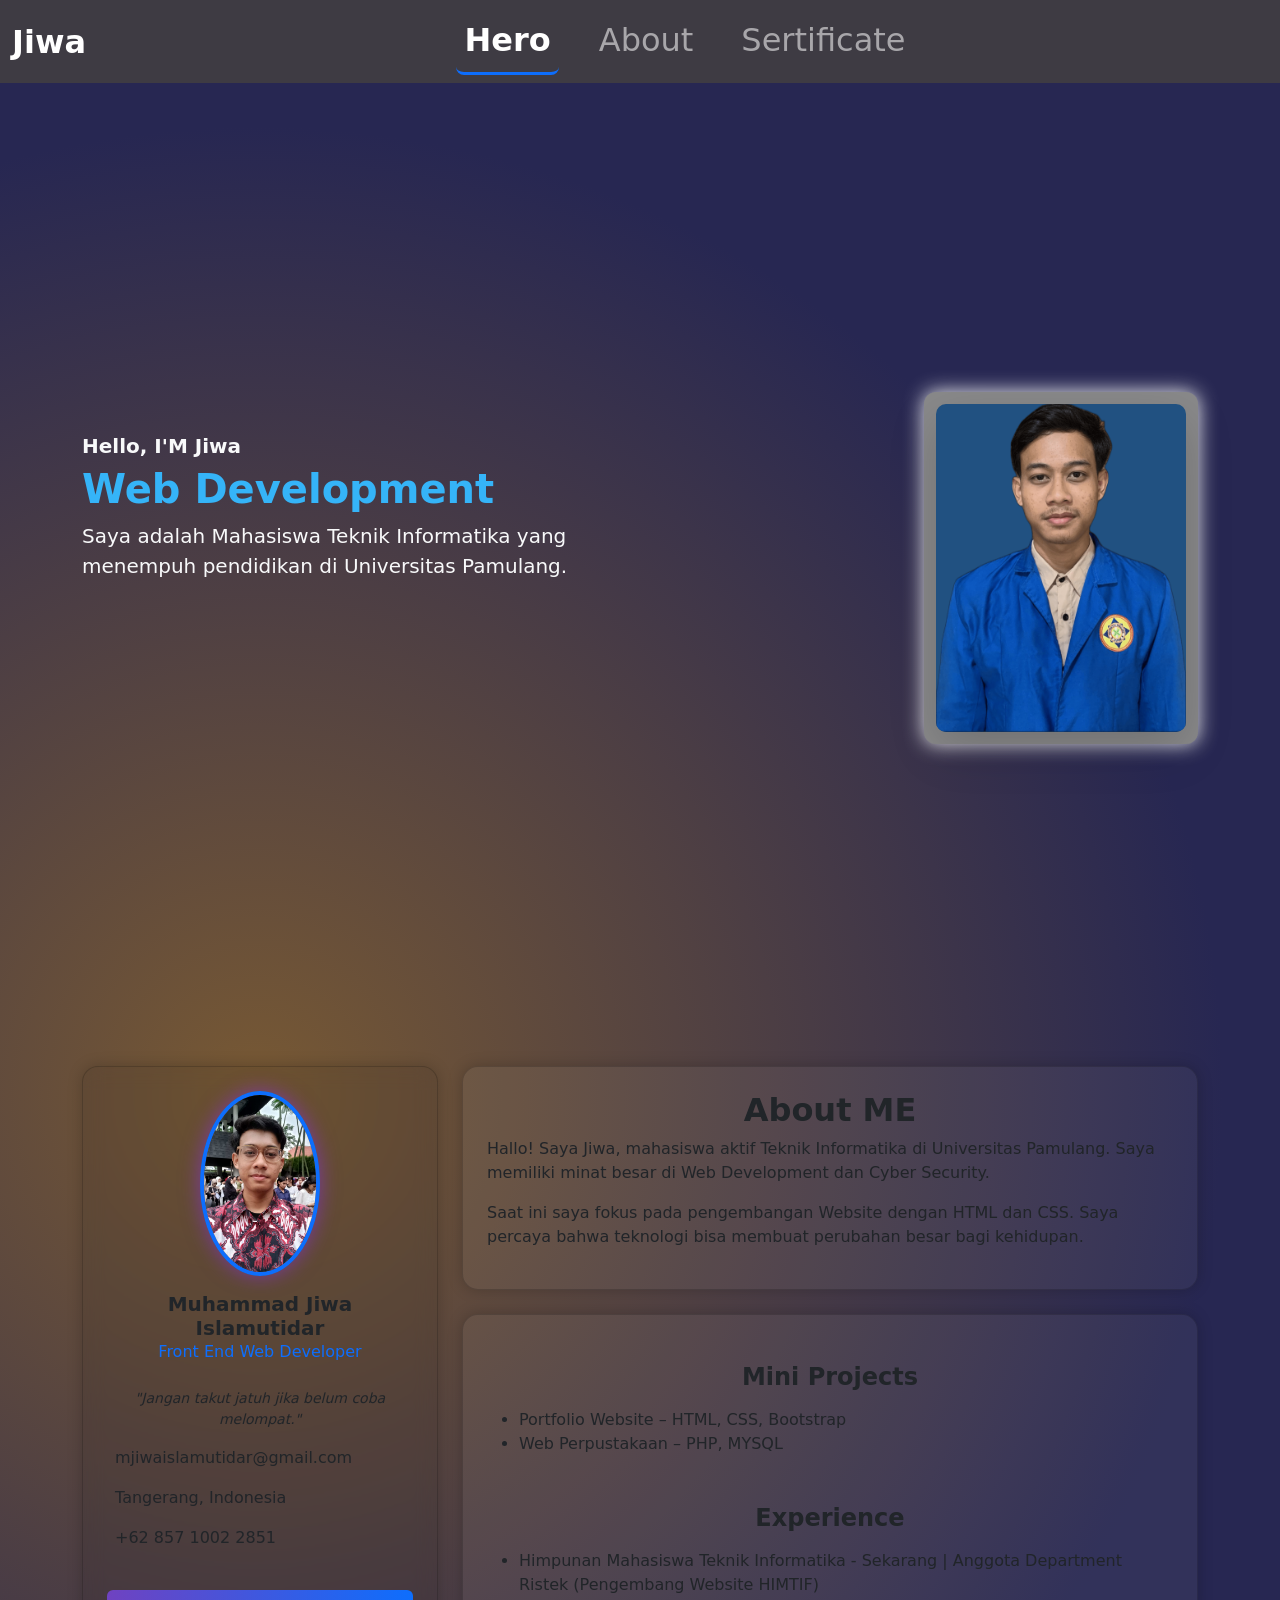
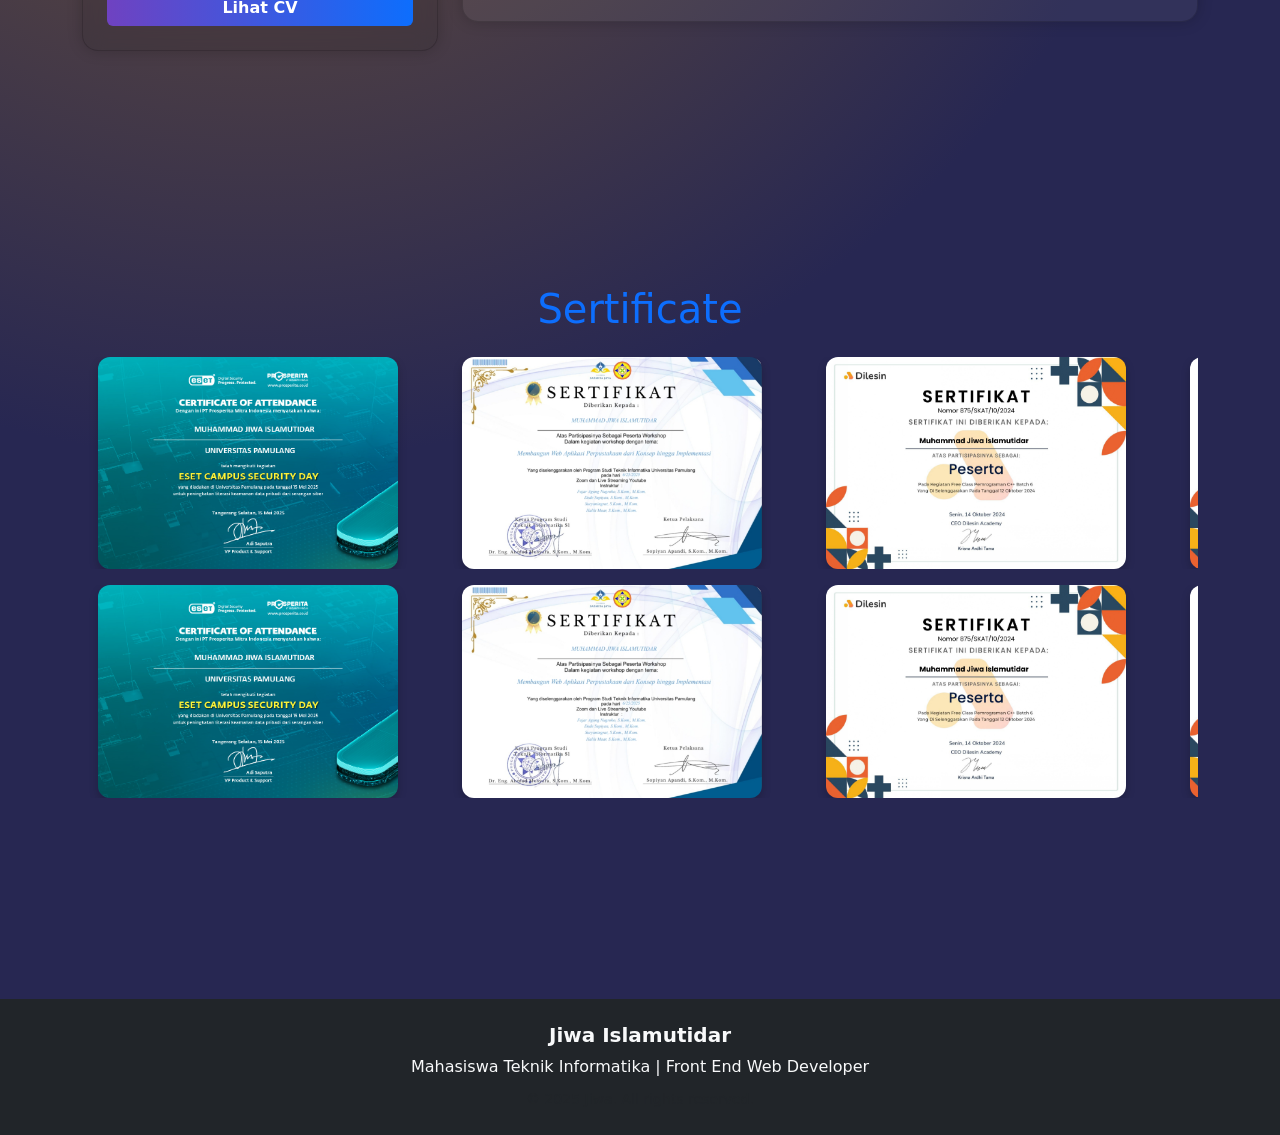
<file: index.html>
<!DOCTYPE html>
<html lang="en">
<head>
    <meta charset="UTF-8">
    <meta name="viewport" content="width=device-width, initial-scale=1.0">
    <title>JIWA - HOME PAGE</title>
    <link href="https://cdn.jsdelivr.net/npm/bootstrap@5.1.3/dist/css/bootstrap.min.css" rel="stylesheet" integrity="sha384-1BmE4kWBq78iYhFldvKuhfTAU6auU8tT94WrHftjDbrCEXSU1oBoqyl2QvZ6jIW3" crossorigin="anonymous">
    <link rel="stylesheet" href="style.css">

<style>
  .marquee-container {
    overflow: hidden;
    position: relative;
    width: 100%;
  }

  .marquee-content {
    display: flex;
    gap: 2rem;
    animation: scroll-left 5s linear infinite;
  }

  .sertif-item {
    width: 300px;
    height: auto;
    border-radius: 12px;
    box-shadow: 0 4px 10px rgba(0,0,0,0.2);
  }

  @keyframes scroll-left {
    0% {
      transform: translateX(0%);
    }
    100% {
      transform: translateX(-50%);
    }
  }
</style>


  <style>
    html {
      scroll-behavior: smooth;
    }
    .nav-link.active {
      border-bottom: 3px solid #0d6efd;
      color: #fff !important;
    }
  </style>

  </head>
  <body class="dark-theme" data-bs-spy="scroll" data-bs-target="#navbar-example" data-bs-offset="100" tabindex="0">

    <!-- nav start -->
    <nav id="navbar-example" class="navbar navbar-expand-lg navbar-dark fixed-top" style="background-color: #3e3b43;">
  <div class="container-fluid">
    <a class="navbar-brand fs-2" href="/"><strong>Jiwa</strong></a>
    <button class="navbar-toggler" type="button" data-bs-toggle="collapse" data-bs-target="#navbarSupportedContent" aria-controls="navbarSupportedContent" aria-expanded="false" aria-label="Toggle navigation">
      <span class="navbar-toggler-icon"></span>
    </button>
    <div class="collapse navbar-collapse justify-content-center" id="navbarSupportedContent">
      <ul class="navbar-nav mb-2 mb-lg-0">
        <li class="nav-item mx-3">
          <a class="nav-link fs-2" href="#hero">Hero</a>
        </li>
        <li class="nav-item mx-3">
          <a class="nav-link fs-2 active" aria-current="page" href="#about">About</a>
        </li>
        <li class="nav-item mx-3">
          <a class="nav-link fs-2" href="#sertificate">Sertificate</a>
        </li>
      </ul>
    </div>
  </div>
</nav>
<!-- end nav -->

<!-- landing page -->
<section id="hero" class="vh-100 py-5 mt-5 d-flex align-items-center text-light">
  <div class="container position-relative">
    <div class="row align-items-center text-center text-md-start">
      
      <!-- Kiri: Teks -->
      <div class="col-md-6 mb-5 text-mobile-up" style="margin-top: -60px ;">
        <p class="fs-5 fw-semibold mb-1">Hello, I'M Jiwa</p>
        <h1 class="fs-1 fw-bold" style="color: rgb(53, 180, 248);">Web Development</h1>
        <p class="lead fs-5">Saya adalah Mahasiswa Teknik Informatika yang menempuh pendidikan di Universitas Pamulang.</p>
      </div>

      <!-- Kanan: Gambar -->
      <div class="col-md-6 text-center text-md-end landing-img">
        <div style="background-color: #89898a; padding: 12px; display: inline-block; border-radius: 12px;
              box-shadow: 0 0 20px rgba(247, 247, 248, 0.997);">
          <img src="images/mukapakealmet.png" alt="Foto" class="img-fluid shadow-lg"
               style="max-width: 250px; background-color: #215181; border-radius: 10px;">
        </div>
      </div>

    </div>
  </div>
</section>

<!-- landing page -->

<!-- About + Contact -->
<section id="about" class="py-5 text-light">
  <div class="container">
    <div class="row g-4 align-items-start">

<!-- KIRI: FOTO + KONTAK -->
<div class="col-md-4">
  <div class="card p-4 text-center d-flex flex-column align-items-center" style="
    background: rgba(27, 26, 26, 0.1);
    border-radius: 1rem;
    backdrop-filter: blur(10px);
    box-shadow: 0 0 15px rgba(0,0,0,0.2);
  ">

    <!-- FOTO PROFIL DIBUNGKUS FLEX -->
    <div class="d-flex justify-content-center w-100 mb-3">
      <img src="images/pakebatik.jpg" alt="Foto Profil" class="rounded-circle" style="
        width: 120px;
        border: 4px solid #0d6efd;
        box-shadow: 0 0 20px rgba(138, 43, 226, 0.6);
      ">
    </div>

    <!-- NAMA DAN TITLE -->
    <h5 class="fw-bold mb-0">Muhammad Jiwa Islamutidar</h5>
    <p class="text-primary mb-2">Front End Web Developer</p>

    <!-- SOSIAL MEDIA -->
    <div class="d-flex justify-content-center gap-3 mb-3">
      <a href="#" class="text-light fs-5"><i class="bi bi-github"></i></a>
      <a href="#" class="text-light fs-5"><i class="bi bi-linkedin"></i></a>
      <a href="#" class="text-light fs-5"><i class="bi bi-instagram"></i></a>
    </div>

    <!-- KUTIPAN -->
    <p class="fst-italic small">"Jangan takut jatuh jika belum coba melompat."</p>

    <!-- KONTAK -->
    <div class="text-start w-100 mb-4">
      <p><i class="bi bi-envelope-fill text-primary me-2"></i> mjiwaislamutidar@gmail.com</p>
      <p><i class="bi bi-geo-alt-fill text-primary me-2"></i> Tangerang, Indonesia</p>
      <p><i class="bi bi-telephone-fill text-primary me-2"></i> +62 857 1002 2851</p>
    </div>

    <!-- TOMBOL DOWNLOAD CV --> 
    <a href="images/cvjiwabarulagii.jpg" target="_blank"
    class="btn btn-primary w-100"
    style="background: linear-gradient(90deg, #6f42c1, #0d6efd); border: none;">
    <strong>Lihat CV</strong>
    </a>
  </div>
</div>

      <!-- KANAN: ABOUT + MINI PROJECT -->
      <div class="col-md-8 d-flex flex-column gap-4">

        <!-- About Me -->
        <div class="card p-4" style="
          background: rgba(255, 255, 255, 0.05);
          border-radius: 1rem;
          box-shadow: 0 0 15px rgba(0,0,0,0.2);
        ">
          <h2 class="fw-bold text-center"><strong>About ME</strong></h2>
          <p>Hallo! Saya Jiwa, mahasiswa aktif Teknik Informatika di Universitas Pamulang. Saya memiliki minat besar di Web Development dan Cyber Security.</p>
          <p>Saat ini saya fokus pada pengembangan Website dengan HTML dan CSS. Saya percaya bahwa teknologi bisa membuat perubahan besar bagi kehidupan.</p>
        </div>

        <!-- Mini Projects -->
        <div class="card p-4" style="
          background: rgba(255, 255, 255, 0.05);
          border-radius: 1rem;
          box-shadow: 0 0 15px rgba(0,0,0,0.2);
        ">
          <h4 class="fw-bold mb-3 text-center pt-4"><strong>Mini Projects</strong></h4>
          <ul class="mb-0">
            <li>Portfolio Website – HTML, CSS, Bootstrap</li>
            <li>Web Perpustakaan – PHP, MYSQL</li>
          </ul>

          <h4 class="fw-bold mb-3 text-center pt-5"><strong>Experience</strong></h4>
          <ul class="mb-0">
            <li>Himpunan Mahasiswa Teknik Informatika - Sekarang | Anggota Department Ristek (Pengembang Website HIMTIF)</li>
          </ul>
        </div>
      </div>

    </div>
  </div>
</section>


<!-- About end -->

<!-- bagian sertif -->
<section id="sertificate" class="py-4 text-light d-flex justify-content-center align-items-center" style="min-height: 100vh;">
  <div class="container">
    <h1 class="text-center mb-4" style="color: #0d6efd;">Sertificate</h1>
    
    <div class="marquee-container">
      <div class="marquee-content">
        <img src="images/eceset.png" class="sertif-item" alt="Sertif 1">
        <img src="images/perpus.jpg" class="sertif-item" alt="Sertif 2">
        <img src="images/sertif2.jpg" class="sertif-item" alt="Sertif 3">
        <img src="images/sertifcplusplus.jpg" class="sertif-item" alt="Sertif 4">
        <img src="images/ssemt2.jpg" class="sertif-item" alt="Sertif 5">
        <img src="images/workshopsemt1.jpg" class="sertif-item" alt="Sertif 6">
        <!-- duplikat biar scroll-nya lancar tanpa putus -->
      </div>
    </div>


     <div class="marquee-container">
      <div class="marquee-content reverse">
        <img src="images/eceset.png" class="sertif-item" alt="Sertif 1">
        <img src="images/perpus.jpg" class="sertif-item" alt="Sertif 2">
        <img src="images/sertif2.jpg" class="sertif-item" alt="Sertif 3">
        <img src="images/sertifcplusplus.jpg" class="sertif-item" alt="Sertif 1">
        <img src="images/ssemt2.jpg" class="sertif-item" alt="Sertif 2">
        <img src="images/workshopsemt1.jpg" class="sertif-item" alt="Sertif 3">
        <!-- duplikat biar scroll-nya lancar tanpa putus -->
      </div>
    </div>

  </div>
</section>
<!-- bagian sertif end -->

<!-- footer -->
<div style="top: 20%; left: 65%;"></div>
<footer class="bg-dark text-light py-4">
  <div class="container text-center">
    <h5 class="fw-bold">Jiwa Islamutidar</h5>
    <p class="mb-2">Mahasiswa Teknik Informatika | Front End Web Developer</p>
    <small class="text-muted">&copy; 2025 Jiwa. All rights reserved.</small>
  </div>
</footer>
<!-- footer -->

<script>
  const navLinks = document.querySelectorAll('.nav-link');

  navLinks.forEach(link => {
    link.addEventListener('click', function () {
      navLinks.forEach(nav => nav.classList.remove('active'));
      this.classList.add('active');
    });
  });
</script>

<script src="https://cdn.jsdelivr.net/npm/bootstrap@5.1.3/dist/js/bootstrap.bundle.min.js"></script>
<script>
  const scrollSpy = new bootstrap.ScrollSpy(document.body, {
    target: '#navbar-example',
    offset: 100
  });
</script>

</body>
</html>
<script src="https://cdn.jsdelivr.net/npm/bootstrap@5.1.3/dist/js/bootstrap.bundle.min.js" integrity="sha384-ka7Sk0Gln4gmtz2MlQnikT1wXgYsOg+OMhuP+IlRH9sENBO0LRn5q+8nbTov4+1p" crossorigin="anonymous"></script>
</body>
</html>
</file>
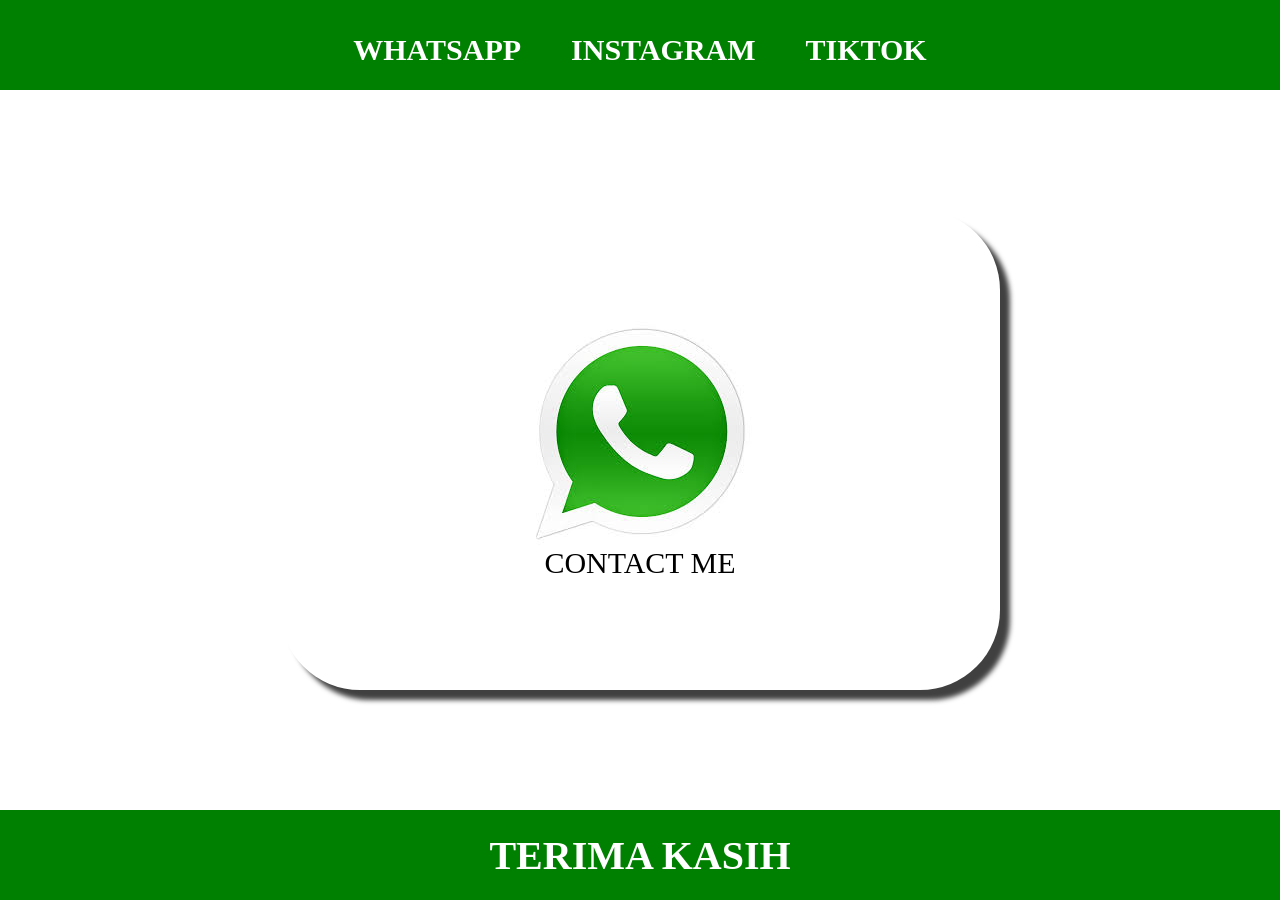
<file: Website/index.html>
<html>
    <head>
        <title>PUNYA JIWA</title>
        <link rel="stylesheet" href="style.css" />
    </head>
    <body>
        <div class="container">
        <!-- NAVIGATION BAR -->
        <div class="container-navbar">
            <ul class="ul-navbar">
                <li class="li-navbar">
                    <a href="index.html" class="a-navbar">WHATSAPP</a>
                </li>
                <li class="li-navbar">
                    <a href="instagram.html" class="a-navbar">INSTAGRAM</a>
                </li>
                <li class="li-navbar">
                    <a href="tiktok.html" class="a-navbar">TIKTOK</a>
                </li>
            </ul>
        </div>
        <!-- NAVIGATION BAR END -->

        <!-- CONTENT 1 -->
        <div class="container-content">
            <a href="https://wa.me/qr/IOZ6HUEWWV2YA1" class="a-content">
                <img src="whatsapp.jpg" class="img-content" />
                <p>CONTACT ME</p>
            </a>

        </div>
        <!-- CONTENT 1 END -->

         <!-- FOOTER -->
        <div class="container-footer">
            <h1 class="h1-footer">TERIMA KASIH</h1>
        </div>
        <!-- FOOTER END -->
         <div>
    </body>
</html>
</file>
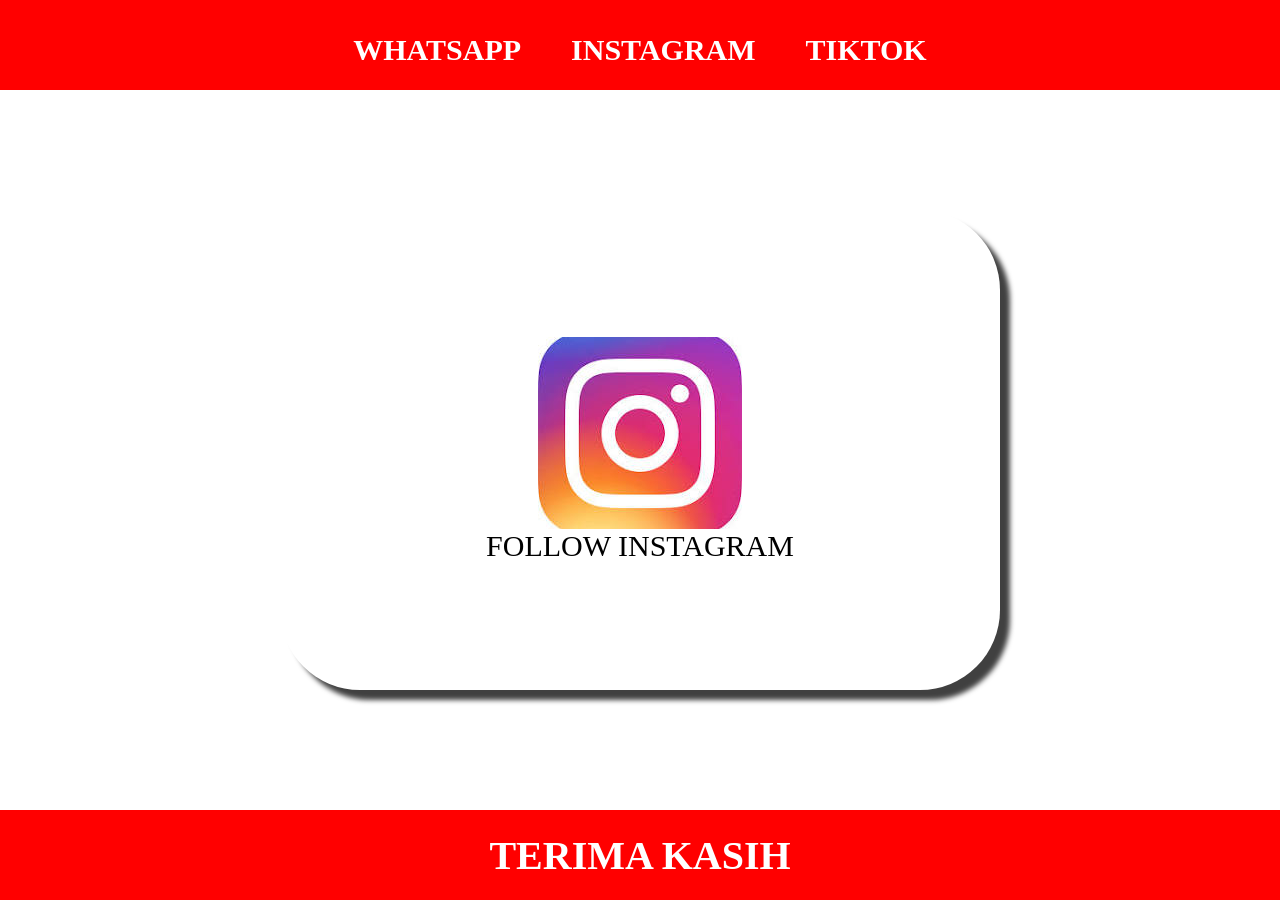
<file: Website/instagram.html>
<html>
    <head>
        <title>PUNYA JIWA</title>
        <link rel="stylesheet" href="style.css" />
    </head>
    <body>
        <div class="container">
        <!-- NAVIGATION BAR -->
        <div class="instagram-navbar">
            <ul class="ul-navbar">
                <li class="li-navbar">
                    <a href="index.html" class="a-navbar">WHATSAPP</a>
                </li>
                <li class="li-navbar">
                    <a href="instagram.html" class="a-navbar">INSTAGRAM</a>
                </li>
                <li class="li-navbar">
                    <a href="tiktok.html" class="a-navbar">TIKTOK</a>
                </li>
            </ul>
        </div>
        <!-- NAVIGATION BAR END -->

        <!-- CONTENT 1 -->
        <div class="container-content">
            <a href="https://www.instagram.com/mjiwa_?igsh=bnFkZWN1bml0d3p4" class="a-content">
                <img src="instagram.jpg" class="img-content" />
                <p>FOLLOW INSTAGRAM</p>
            </a>

        </div>
        <!-- CONTENT 1 END -->

         <!-- FOOTER -->
        <div class="instagram-footer">
            <h1 class="h1-footer">TERIMA KASIH</h1>
        </div>
        <!-- FOOTER END -->
         <div>
    </body>
</html>
</file>
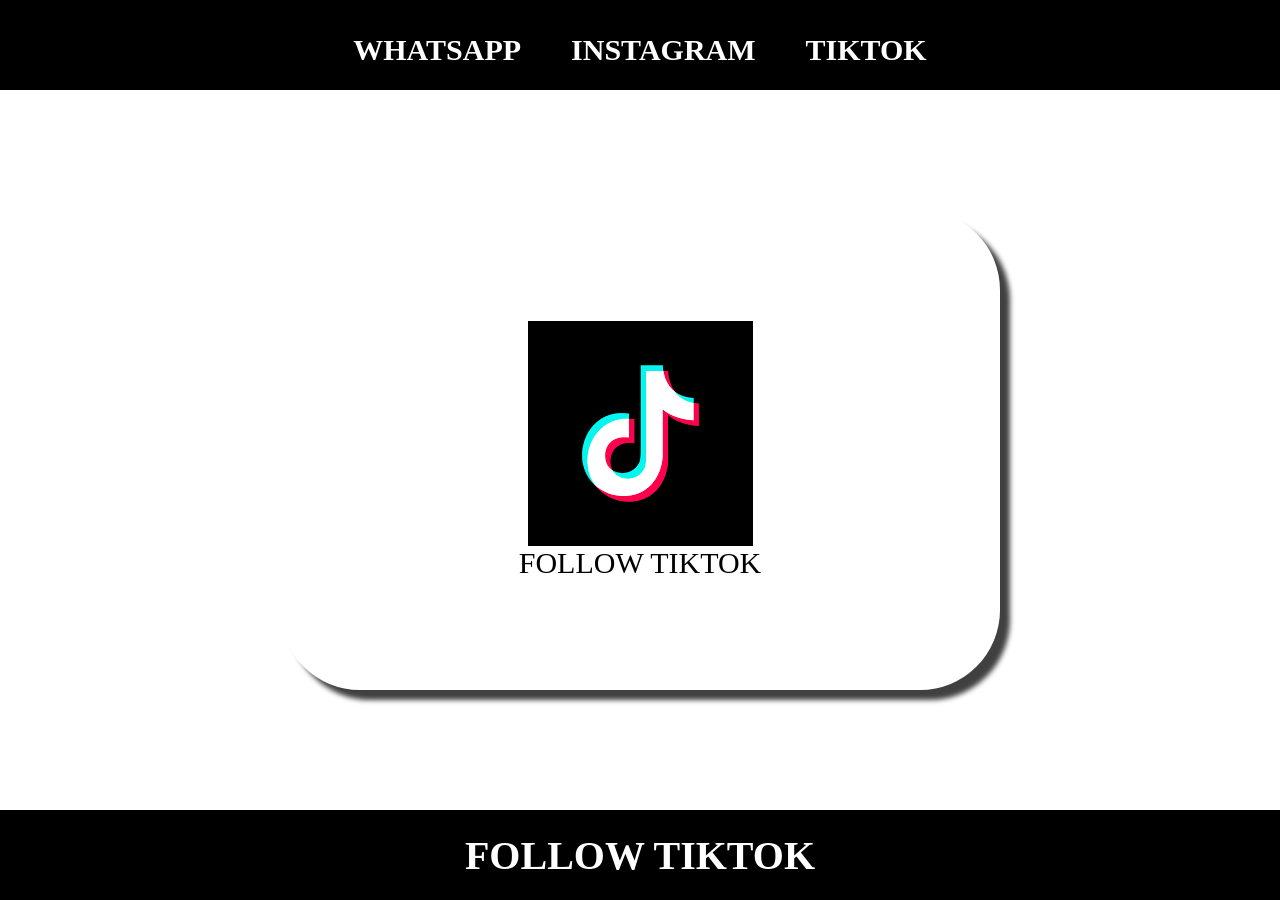
<file: Website/tiktok.html>
<html>
    <head>
        <title>PUNYA JIWA</title>
        <link rel="stylesheet" href="style.css" />
    </head>
    <body>
        <div class="container">
        <!-- NAVIGATION BAR -->
        <div class="tiktok-navbar">
            <ul class="ul-navbar">
                <li class="li-navbar">
                    <a href="index.html" class="a-navbar">WHATSAPP</a>
                </li>
                <li class="li-navbar">
                    <a href="instagram.html" class="a-navbar">INSTAGRAM</a>
                </li>
                <li class="li-navbar">
                    <a href="tiktok.html" class="a-navbar">TIKTOK</a>
                </li>
            </ul>
        </div>
        <!-- NAVIGATION BAR END -->

        <!-- CONTENT 1 -->
        <div class="container-content">
            <a href="https://www.tiktok.com/@j1waa_?_t=8oYg96PRFAq&_r=1" class="a-content">
                <img src="tiktok.png" class="img-content" />
                <p>FOLLOW TIKTOK</p>
            </a>

        </div>
        <!-- CONTENT 1 END -->

         <!-- FOOTER -->
        <div class="tiktok-footer">
            <h1 class="h1-footer">FOLLOW TIKTOK</h1>
        </div>
        <!-- FOOTER END -->
         <div>
    </body>
</html>
</file>
<file: style.css>
.navbar .nav-link {
  transition: background-color 0.3s, box-shadow 0.3s;
  border-radius: 8px;
}

.navbar .nav-link:hover {
  background-color: rgb(69, 176, 230);
  box-shadow: rgba(rgb(8, 164, 199), green, blue, alpha);
  background-color: rgba(97, 97, 97, 0.8);
  box-shadow: 0 0 15px 5px rgba(255, 255, 255, 0.8); /* glow lebih kuat saat diklik */
  outline: none;
}

#about h1 {
  font-size: 50px;
  font-weight: 400;
}

#about h1 {
  font-size: 40px;
  font-weight: 400;
}



.glass-box {
  transition: box-shadow 0.3s ease;
  background: rgba(255, 0, 150, 0.1);

}

.glass-box:hover {
  box-shadow: 0 0 30px rgba(255, 255, 255, 0.8), 0 0 60px rgba(255, 255, 255, 0.5), 0 0 100px rgba(255, 255, 255, 0.3);


}

body {
  background: linear-gradient(to right, #0f2027, #203a43, #2c5364);
  background-attachment: fixed;
  color: #fff;
}

body {
  background: radial-gradient(
    circle at 20% 40%,
    rgba(123, 91, 52, 0.967),
    rgb(39, 39, 82) 50%
  ),
  radial-gradient(
    circle at 80% 70%,
    rgba(0, 102, 255, 0.2),
    transparent 40%
  ),
  #0f172a; /* navy-dark base */
  color: white;
}

.about-box {
  max-width: 600px;
  background: linear-gradient(to bottom right, #3f3f46, #1f1f2e);
  border: 1px solid rgba(255, 255, 255, 0.1);
}

body {
  padding-top: 70px; /* kira-kira tinggi navbar kamu */
}

section {
  scroll-margin-top: 80px; /* Sesuaikan dengan tinggi navbar kamu */
}

section {
  scroll-margin-top: 80px;
  padding-top: 80px;
  padding-bottom: 80px;
}

@media (max-width: 768px) {
  #hero .text-mobile-up {
    margin-top: -100px;
  }
}

.nav-link.active {
  color: #2196f3 !important; /* Biru terang atau warna pilihanmu */
  font-weight: bold;
}

.marquee-container {
  overflow: hidden;
  position: relative;
  width: 100%;
  height: auto;
  margin-bottom: 1rem;
}

.marquee-content {
  display: flex;
  width: fit-content;
  animation: marquee-left 20s linear infinite;
}

.marquee-content.reverse {
  animation: marquee-right 20s linear infinite;
}

.sertif-item {
  width: 300px;
  height: auto;
  margin: 0 1rem;
  object-fit: cover;
  border-radius: 10px;
}

/* Animasi ke kiri (default) */
@keyframes marquee-left {
  0% {
    transform: translateX(0%);
  }
  100% {
    transform: translateX(-50%);
  }
}

/* Animasi ke kanan */
@keyframes marquee-right {
  0% {
    transform: translateX(-50%);
  }
  100% {
    transform: translateX(0%);
  }
}

.mini-project-box {
  width: 100%;
  background: rgba(255,255,255,0.05);
  padding: 1.5rem;
  border-radius: 1rem;
  box-shadow: 0 0 15px rgba(0,0,0,0.2);
  color: white;
}
</file>
<file: Website/style.css>
*,
html {
    margin: 0;
    padding: 0;
}

.container-navbar {
    background-color: green;
    width: 100%;
    height: 10vh;
}

.ul-navbar {
    display: flex;
    height: 100px;
    justify-content: center;
    align-items: center;
}

.li-navbar {
    list-style-type: none;
    padding: 20px;
    margin: 5px;
    color: white;
    font-size: 30px;
}

.li-navbar:hover {
    background-color: black;
    transition: .1s ease-in-out;
    transition-delay: .1s;
    border-radius: 20px;
}

.a-navbar {
    color: white;
    text-decoration: none;
    font-weight: 800;

}

.container-content {
    display: flex;
    justify-content: center;
    align-items: center;
    height: 80vh;
}

.img-content {
    width: 50%
    height  50%;
}

.a-content {
    background-color: white;
    color: black;
    text-decoration: none;
    font-size: 30px;
    width: 720px;
    height: 480px;
    display: flex;
    flex-direction: column;
    justify-content: center;
    align-items: center;
    border-radius: 80px;
    box-shadow: 10px 10px 5px 0px rgba(0,0,0,0.75);
    -webkit-box-shadow: 10px 10px 5px 0px rgba(0,0,0,0.75);
    -moz-box-shadow: 10px 10px 5px 0px rgba(0,0,0,0.75);;
}

.container-footer {
    height: 10vh;
    background-color: green;
    display: flex;
    justify-content: center;
    align-items: center;
}

.h1-footer {
    font-size: 40px;
    color: white;
}

.tiktok-navbar {
    background-color: black;
    width: 100%;
    height: 10vh;
}

.tiktok-footer {
    height: 10vh;
    background-color: black;
    display: flex;
    justify-content: center;
    align-items: center;
}

.instagram-navbar {
    background-color: red;
    width: 100%;
    height: 10vh;
}

.instagram-footer {
    height: 10vh;
    background-color: red;
    display: flex;
    justify-content: center;
    align-items: center;
}
</file>
